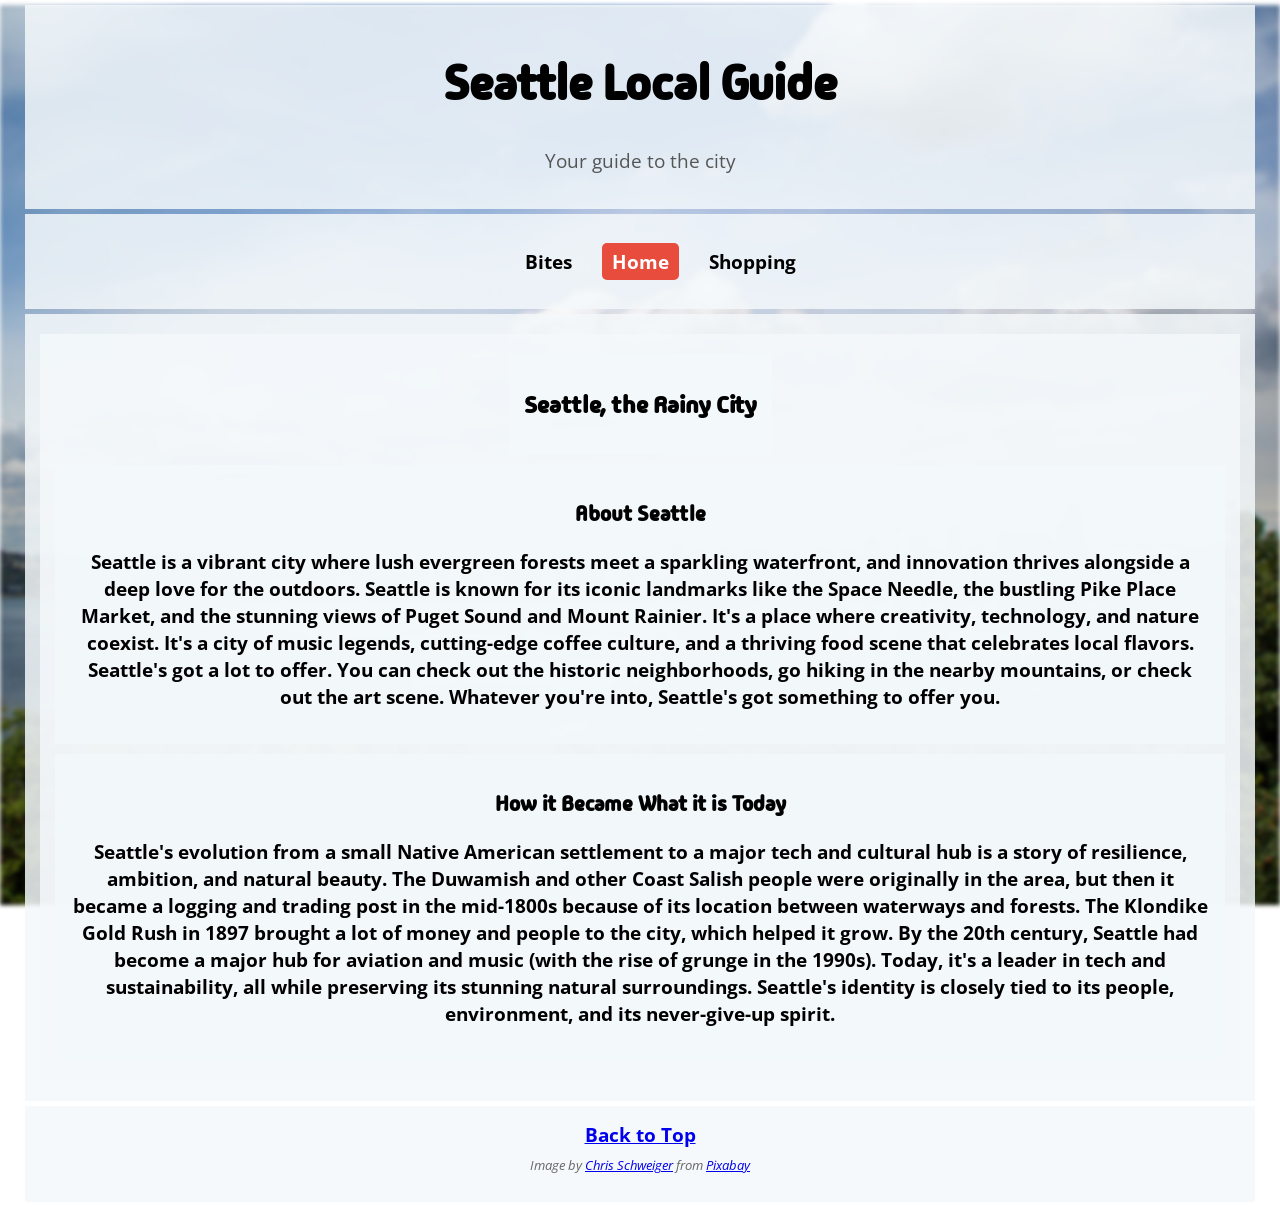
<file: local-guide-project/index.html>
<!DOCTYPE html>
<html lang="en">
  <head>
    <meta charset="UTF-8">
    <meta name="viewport" content="width=device-width, initial-scale=1.0">
    <title>Seattle Local Guide</title>
    <link rel="stylesheet" href="style.css">
    <link rel="icon" href="rainbow-half.svg" type="image/x-icon">
    <link rel="preconnect" href="https://fonts.googleapis.com">
    <link rel="preconnect" href="https://fonts.gstatic.com" crossorigin>
    <link href="https://fonts.googleapis.com/css2?family=Madimi+One&family=Open+Sans:ital,wght@0,300..800;1,300..800&display=swap" rel="stylesheet">
  </head>
  <body>

    <!-- background -->
    <div class="bg-image"></div>

    <!-- main page header -->
    <header class="container main-page-header">
      <h1>Seattle Local Guide</h1>
      <p class="subheader">Your guide to the city</p>
    </header>

    <!-- page navigation -->
    <nav class="container page-navigation">
      <ul>
        <li><a href="bites.html">Bites</a></li>
        <li><a href="index.html" class="active">Home</a></li>
        <li><a href="shopping.html">Shopping</a></li>
      </ul>
    </nav>

    <!-- main body container -->
    <main class="container container-body">
        
        <!-- text side -->
        <article class="container text-side">
            <header class="container main-body-header">
                <h2>Seattle, the Rainy City</h2>
            </header>
            
            <section class="container body">
                <h3>About Seattle</h3>
                <p>Seattle is a vibrant city where lush evergreen forests meet a sparkling waterfront, and innovation thrives alongside a deep love for the outdoors. Seattle is known for its iconic landmarks like the Space Needle, the bustling Pike Place Market, and the stunning views of Puget Sound and Mount Rainier. It's a place where creativity, technology, and nature coexist. It's a city of music legends, cutting-edge coffee culture, and a thriving food scene that celebrates local flavors. Seattle's got a lot to offer. You can check out the historic neighborhoods, go hiking in the nearby mountains, or check out the art scene. Whatever you're into, Seattle's got something to offer you.</p>
            </section>
            
            <section class="container body">
                <h3>How it Became What it is Today</h3>
                <p>Seattle's evolution from a small Native American settlement to a major tech and cultural hub is a story of resilience, ambition, and natural beauty. The Duwamish and other Coast Salish people were originally in the area, but then it became a logging and trading post in the mid-1800s because of its location between waterways and forests. The Klondike Gold Rush in 1897 brought a lot of money and people to the city, which helped it grow. By the 20th century, Seattle had become a major hub for aviation and music (with the rise of grunge in the 1990s). Today, it's a leader in tech and sustainability, all while preserving its stunning natural surroundings. Seattle's identity is closely tied to its people, environment, and its never-give-up spirit.</p>
            </section>
        </article>
        
    </main>

    <!-- footer -->
    <footer class="container footer">
      <a href="#top">Back to Top</a>
      <p class="image-attribution">Image by <a href="https://pixabay.com/users/chrisschweiger-19152044/?utm_source=link-attribution&utm_medium=referral&utm_campaign=image&utm_content=6276806">Chris Schweiger</a> from <a href="https://pixabay.com//?utm_source=link-attribution&utm_medium=referral&utm_campaign=image&utm_content=6276806">Pixabay</a></p>
    </footer>

  </body>
</html>
</file>
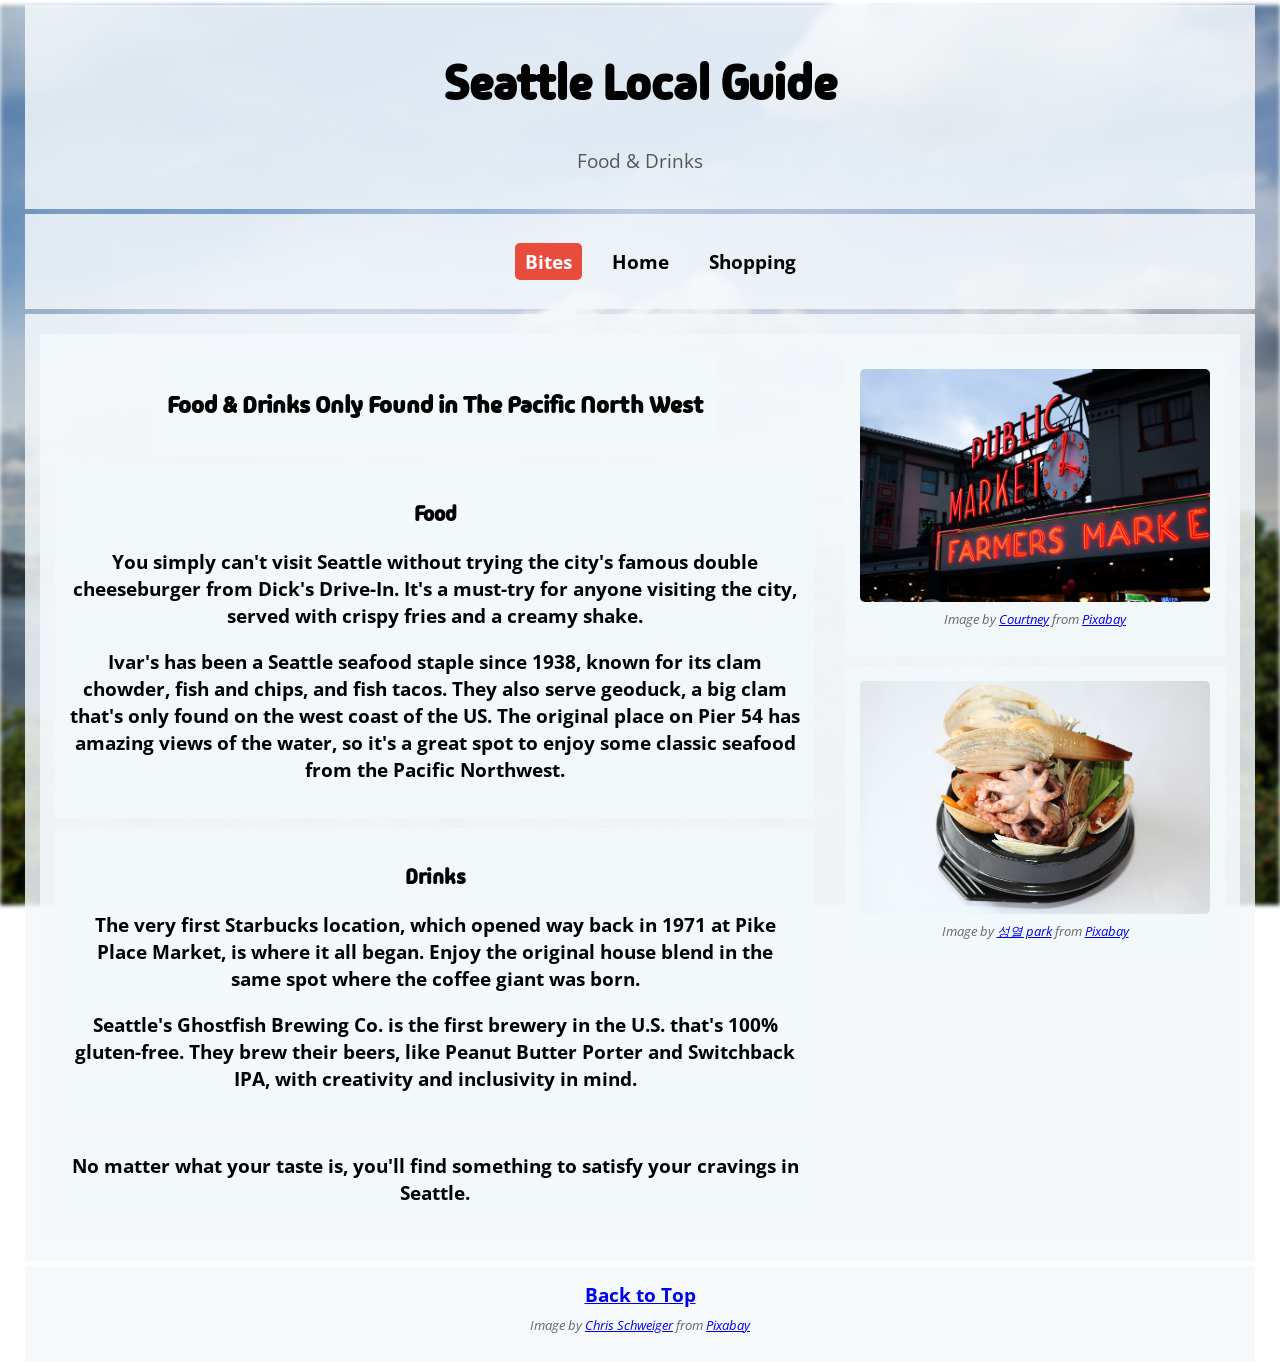
<file: local-guide-project/bites.html>
<!DOCTYPE html>
<html lang="en">
  <head>
    <meta charset="UTF-8">
    <meta name="viewport" content="width=device-width, initial-scale=1.0">
    <title>Seattle Bites</title>
    <link rel="stylesheet" href="style.css">
    <link rel="icon" href="rainbow-half.svg" type="image/x-icon">
    <link rel="preconnect" href="https://fonts.googleapis.com">
    <link rel="preconnect" href="https://fonts.gstatic.com" crossorigin>
    <link href="https://fonts.googleapis.com/css2?family=Madimi+One&family=Open+Sans:ital,wght@0,300..800;1,300..800&display=swap" rel="stylesheet">
  </head>
  <body>

    <!-- background -->
    <div class="bg-image"></div>

    <!-- main page header -->
    <header class="container main-page-header">
      <h1>Seattle Local Guide</h1>
      <p class="subheader">Food & Drinks</p>
    </header>

    <!-- page navigation -->
    <nav class="container page-navigation">
      <ul>
        <li><a href="bites.html" class="active">Bites</a></li>
        <li><a href="index.html">Home</a></li>
        <li><a href="shopping.html">Shopping</a></li>
      </ul>
    </nav>

    <!-- main body container -->
    <main class="container main-body">
        
        <!-- text side -->
        <article class="container text-side">
            <header class="container main-body-header">
                <h2>Food & Drinks Only Found in The Pacific North West</h2>
            </header>
            
            <section class="container body">
                <h3>Food</h3>
                <p>You simply can't visit Seattle without trying the city's famous double cheeseburger from Dick's Drive-In. It's a must-try for anyone visiting the city, served with crispy fries and a creamy shake.</p>
                <p>Ivar's has been a Seattle seafood staple since 1938, known for its clam chowder, fish and chips, and fish tacos. They also serve geoduck, a big clam that's only found on the west coast of the US. The original place on Pier 54 has amazing views of the water, so it's a great spot to enjoy some classic seafood from the Pacific Northwest.</p>
            </section>
            
            <section class="container body">
                <h3>Drinks</h3>
                <p>The very first Starbucks location, which opened way back in 1971 at Pike Place Market, is where it all began. Enjoy the original house blend in the same spot where the coffee giant was born.</p>
           <p>Seattle's Ghostfish Brewing Co. is the first brewery in the U.S. that's 100% gluten-free. They brew their beers, like Peanut Butter Porter and Switchback IPA, with creativity and inclusivity in mind.</p>
              </section>
            
            <footer class="container article-footer">
                No matter what your taste is, you'll find something to satisfy your cravings in Seattle.
            </footer>
        </article>

        <!-- image side -->
        <div class="container image-side">
            <aside class="container aside">
                <img src="images/coryclayful-seattle-3705612.jpg" alt="An image of Pike Place Market in Seattle. Showcasing the neon sign and the market's iconic fishmongers.">
                <p class="image-attribution">Image by <a href="https://pixabay.com/users/coryclayful-6736009/?utm_source=link-attribution&utm_medium=referral&utm_campaign=image&utm_content=3705612">Courtney</a> from <a href="https://pixabay.com//?utm_source=link-attribution&utm_medium=referral&utm_campaign=image&utm_content=3705612">Pixabay</a></p>
            </aside>
            
            <aside class="container aside">
                <img src="images/proman-elephant-clam-1180206.jpg" alt="An image of a dish prepared with geoduck, a large clam native to the Pacific Northwest. The dish is served in a black bowl with octopus.">
                <p class="image-attribution">Image by <a href="https://pixabay.com/users/proman-2003712/?utm_source=link-attribution&utm_medium=referral&utm_campaign=image&utm_content=1180206">성열 park</a> from <a href="https://pixabay.com//?utm_source=link-attribution&utm_medium=referral&utm_campaign=image&utm_content=1180206">Pixabay</a></p>
            </aside>
        </div>
        
    </main>

    <!-- footer -->
    <footer class="container footer">
      <a href="#top">Back to Top</a>
      <p class="image-attribution">Image by <a href="https://pixabay.com/users/chrisschweiger-19152044/?utm_source=link-attribution&utm_medium=referral&utm_campaign=image&utm_content=6276806">Chris Schweiger</a> from <a href="https://pixabay.com//?utm_source=link-attribution&utm_medium=referral&utm_campaign=image&utm_content=6276806">Pixabay</a></p>
    </footer>

  </body>
</html>
</file>
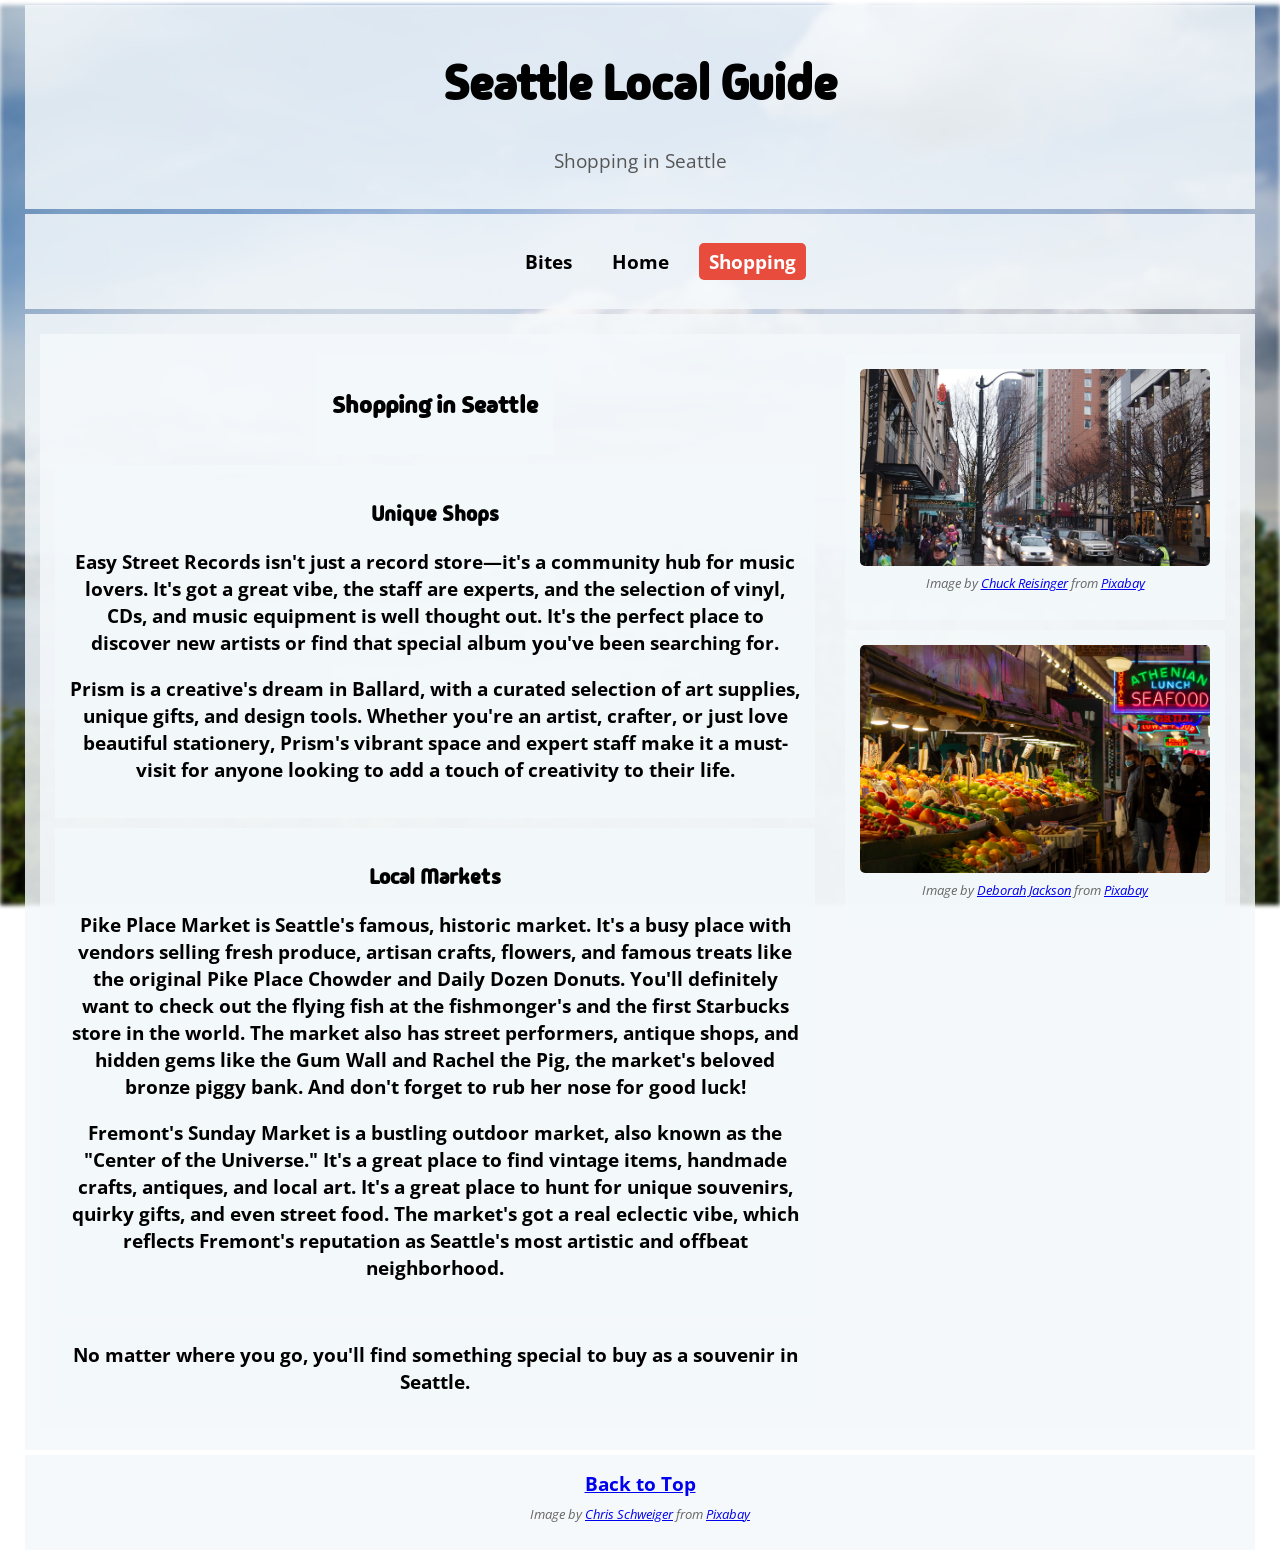
<file: local-guide-project/shopping.html>
<!DOCTYPE html>
<html lang="en">
  <head>
    <meta charset="UTF-8">
    <meta name="viewport" content="width=device-width, initial-scale=1.0">
    <title>Seattle Local Guide</title>
    <link rel="stylesheet" href="style.css">
    <link rel="icon" href="rainbow-half.svg" type="image/x-icon">
    <link rel="preconnect" href="https://fonts.googleapis.com">
    <link rel="preconnect" href="https://fonts.gstatic.com" crossorigin>
    <link href="https://fonts.googleapis.com/css2?family=Madimi+One&family=Open+Sans:ital,wght@0,300..800;1,300..800&display=swap" rel="stylesheet">
  </head>
  <body>

    <!-- background -->
    <div class="bg-image"></div>

    <!-- main page header -->
    <header class="container main-page-header">
      <h1>Seattle Local Guide</h1>
      <p class="subheader">Shopping in Seattle</p>
    </header>

    <!-- page navigation -->
    <nav class="container page-navigation">
      <ul>
        <li><a href="bites.html">Bites</a></li>
        <li><a href="index.html">Home</a></li>
        <li><a href="shopping.html" class="active">Shopping</a></li>
      </ul>
    </nav>

    <!-- main body container -->
    <main class="container main-body">
        
        <!-- text side -->
        <article class="container text-side">
            <header class="container main-body-header">
                <h2>Shopping in Seattle</h2>
            </header>
            
            <section class="container body">
                <h3>Unique Shops</h3>
                <p>Easy Street Records isn't just a record store—it's a community hub for music lovers. It's got a great vibe, the staff are experts, and the selection of vinyl, CDs, and music equipment is well thought out. It's the perfect place to discover new artists or find that special album you've been searching for.
                </p>
                <p> Prism is a creative's dream in Ballard, with a curated selection of art supplies, unique gifts, and design tools. Whether you're an artist, crafter, or just love beautiful stationery, Prism's vibrant space and expert staff make it a must-visit for anyone looking to add a touch of creativity to their life.
                </p>
            </section>
            
            <section class="container body">
                <h3>Local Markets</h3>
                <p>Pike Place Market is Seattle's famous, historic market. It's a busy place with vendors selling fresh produce, artisan crafts, flowers, and famous treats like the original Pike Place Chowder and Daily Dozen Donuts. You'll definitely want to check out the flying fish at the fishmonger's and the first Starbucks store in the world. The market also has street performers, antique shops, and hidden gems like the Gum Wall and Rachel the Pig, the market's beloved bronze piggy bank. And don't forget to rub her nose for good luck!</p>
            <p>Fremont's Sunday Market is a bustling outdoor market, also known as the "Center of the Universe." It's a great place to find vintage items, handmade crafts, antiques, and local art. It's a great place to hunt for unique souvenirs, quirky gifts, and even street food. The market's got a real eclectic vibe, which reflects Fremont's reputation as Seattle's most artistic and offbeat neighborhood.</p>

              </section>
            
            <footer class="container article-footer">
                No matter where you go, you'll find something special to buy as a souvenir in Seattle.
            </footer>
        </article>

        <!-- image side -->
        <div class="container image-side">
            <aside class="container aside">
                <img src="images/chuckreis-seattle-328188.jpg" alt="An image of the streets of Seattle, filled with trafic and people. The trees are bare because of the cold temperatures.">
                <p class="image-attribution">Image by <a href="https://pixabay.com/users/chuckreis-225120/?utm_source=link-attribution&utm_medium=referral&utm_campaign=image&utm_content=328188">Chuck Reisinger</a> from <a href="https://pixabay.com//?utm_source=link-attribution&utm_medium=referral&utm_campaign=image&utm_content=328188">Pixabay</a></p>
            </aside>
            
            <aside class="container aside">
                <img src="images/debannja-market-6093146.jpg" alt="An image of Pike Place Market from the inside, showing passerby and a fruit stall.">
                <p class="image-attribution">Image by <a href="https://pixabay.com/users/debannja-1436966/?utm_source=link-attribution&utm_medium=referral&utm_campaign=image&utm_content=6093146">Deborah Jackson</a> from <a href="https://pixabay.com//?utm_source=link-attribution&utm_medium=referral&utm_campaign=image&utm_content=6093146">Pixabay</a></p>
            </aside>
        </div>
        
    </main>

    <!-- footer -->
    <footer class="container footer">
      <a href="#top">Back to Top</a>
      <p class="image-attribution">Image by <a href="https://pixabay.com/users/chrisschweiger-19152044/?utm_source=link-attribution&utm_medium=referral&utm_campaign=image&utm_content=6276806">Chris Schweiger</a> from <a href="https://pixabay.com//?utm_source=link-attribution&utm_medium=referral&utm_campaign=image&utm_content=6276806">Pixabay</a></p>
    </footer>

  </body>
</html>
</file>
<file: local-guide-project/style.css>
/* page */
body {
    font-family: 'Open Sans', sans-serif;
    min-height: 100vh;
    margin: 0;
}

/* background */
.bg-image {
    position: fixed;
    width: 100%;
    height: 100%;
    background-image: url('images/chrisschweiger-seattle-6276806.jpg');
    background-size: cover;
    background-position: center;
    background-repeat: no-repeat;
    filter: blur(2px);
    z-index: -1;
}

/* boxes */
.container {
    padding: 15px;
    margin: 5px auto;
    text-align: center;
    font-weight: bold;
    font-size: 1.2rem;
    color: #000;
    background-color: rgba(244, 248, 251, 0.85);
    max-width: 1200px;
}

/* main body */
.main-body {
    display: flex;
    width: 100%;
}

/* text side */
.text-side {
    flex: 2;
    display: flex;
    flex-direction: column;
}

/* image side */
.image-side {
    flex: 1;
    display: flex;
    flex-direction: column;
}

/* header */
.main-page-header {
    width: 100%;
}

.main-page-header h1 {
    font-family: 'Madimi One', cursive;
    font-size: 3rem;
}

.main-page-header .subheader {
    font-family: 'Open Sans', sans-serif;
    font-size: 1.2rem;
    font-weight: normal;
    color: #555;
    margin-top: 5px;
}

/* navigation */
.page-navigation {
    width: 100%;
}

/* main body header */
.main-body-header h2 {
    font-family: 'Madimi One', cursive;
    font-size: 1.5rem;
}

/* body sections */
.body h3 {
    font-family: 'Madimi One', cursive;
    font-size: 1.3rem;
}

/* footer */
.footer {
    width: 100%;
}

/* nav links */
.page-navigation ul {
    list-style: none;
    display: flex;
    justify-content: center;
    gap: 20px;
}

.page-navigation a {
    color: #000;
    text-decoration: none;
    padding: 5px 10px;
    font-family: 'Open Sans', sans-serif;
}

/* active page links */
.page-navigation a.active {
    color: #fff;
    background-color: #e74c3c;
    border-radius: 5px;
    font-weight: bold;
}

.page-navigation a:hover {
    color: #e74c3c;
    text-decoration: underline;
}

/* side images */
.aside img {
    width: 100%;
    height: auto;
    display: block;
    border-radius: 5px;
}

/* image attribution */
.image-attribution {
    font-size: 0.8rem;
    font-weight: normal;
    color: #666;
    margin-top: 8px;
    font-style: italic;
}

/* smooth scrolling */
html {
    scroll-behavior: smooth;
}

/* anchor */
#top {
    position: absolute;
}

a:focus {
    outline: 2px solid #3c94e7;
    outline-offset: 2px;
    border-radius: 4px;
}

@media (max-width: 768px) {
    .main-body {
        flex-direction: column;
    }

    .text-side {
        flex: none;
    }

    .image-side {
        flex: none;
    }

    .main-page-header h1 {
        font-size: 1.5rem;
    }

    .main-body-header h2 {
        font-size: 1.2rem;
    }

    .body h3 {
        font-size: 1.1rem;
    }

    .page-navigation ul {
        flex-direction: column;
        gap: 10px;
    }
}
</file>
